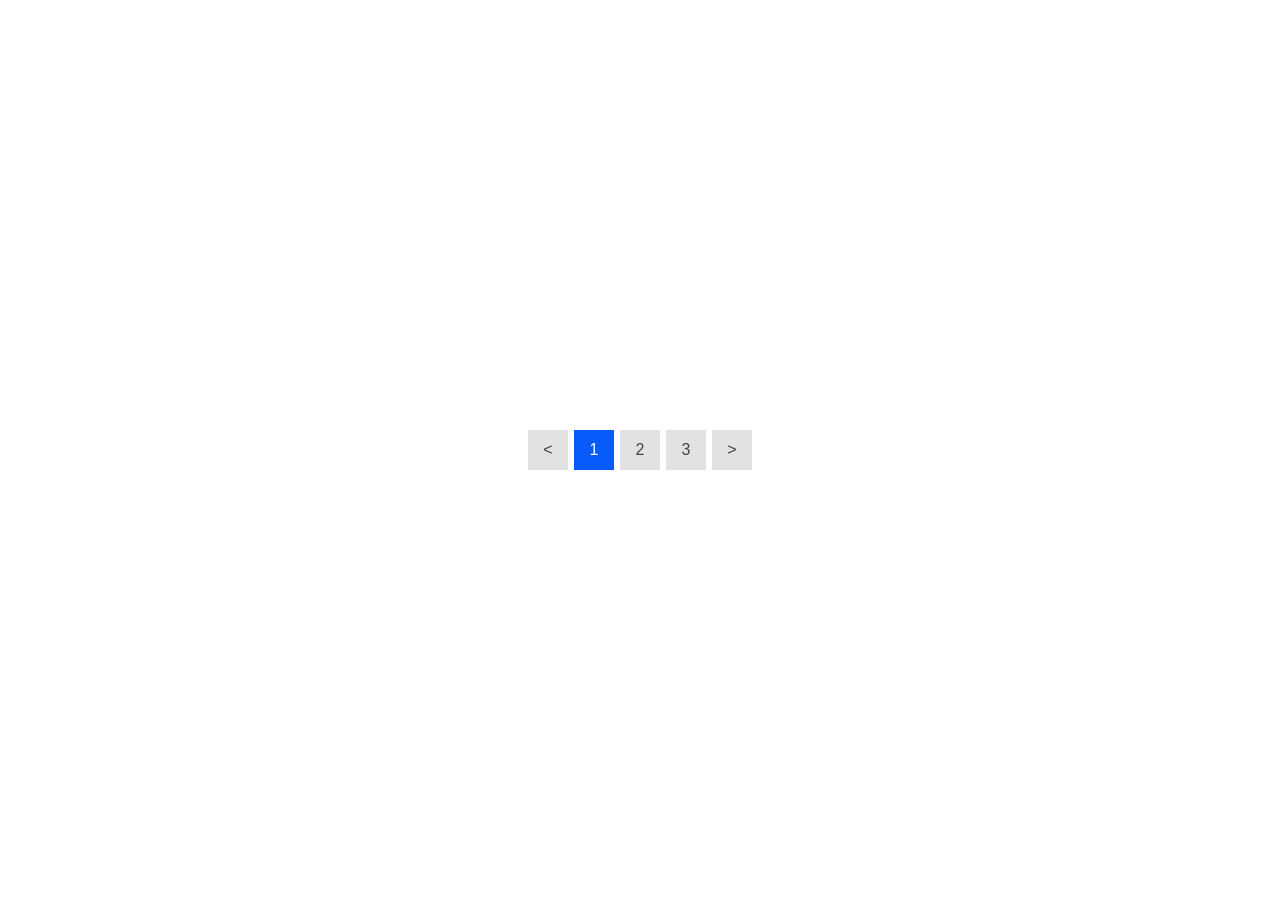
<file: dobrov.matvey/lab1/index.html>
<!doctype html>
<html lang="ru">
  <head>
    <meta charset="UTF-8" />
    <meta name="viewport" content="width=device-width, initial-scale=1.0" />
    <title>Постраничная навигация</title>
    <link rel="stylesheet" href="styles.css" />
  </head>
  <body>
    <div class="pagination">
      <a class="pagination-item" href="#">&lt;</a>
      <a class="pagination-item pagination-item-active" href="#">1</a>
      <a class="pagination-item" href="#">2</a>
      <a class="pagination-item" href="#">3</a>
      <a class="pagination-item" href="#">&gt;</a>
    </div>
  </body>
</html>
</file>
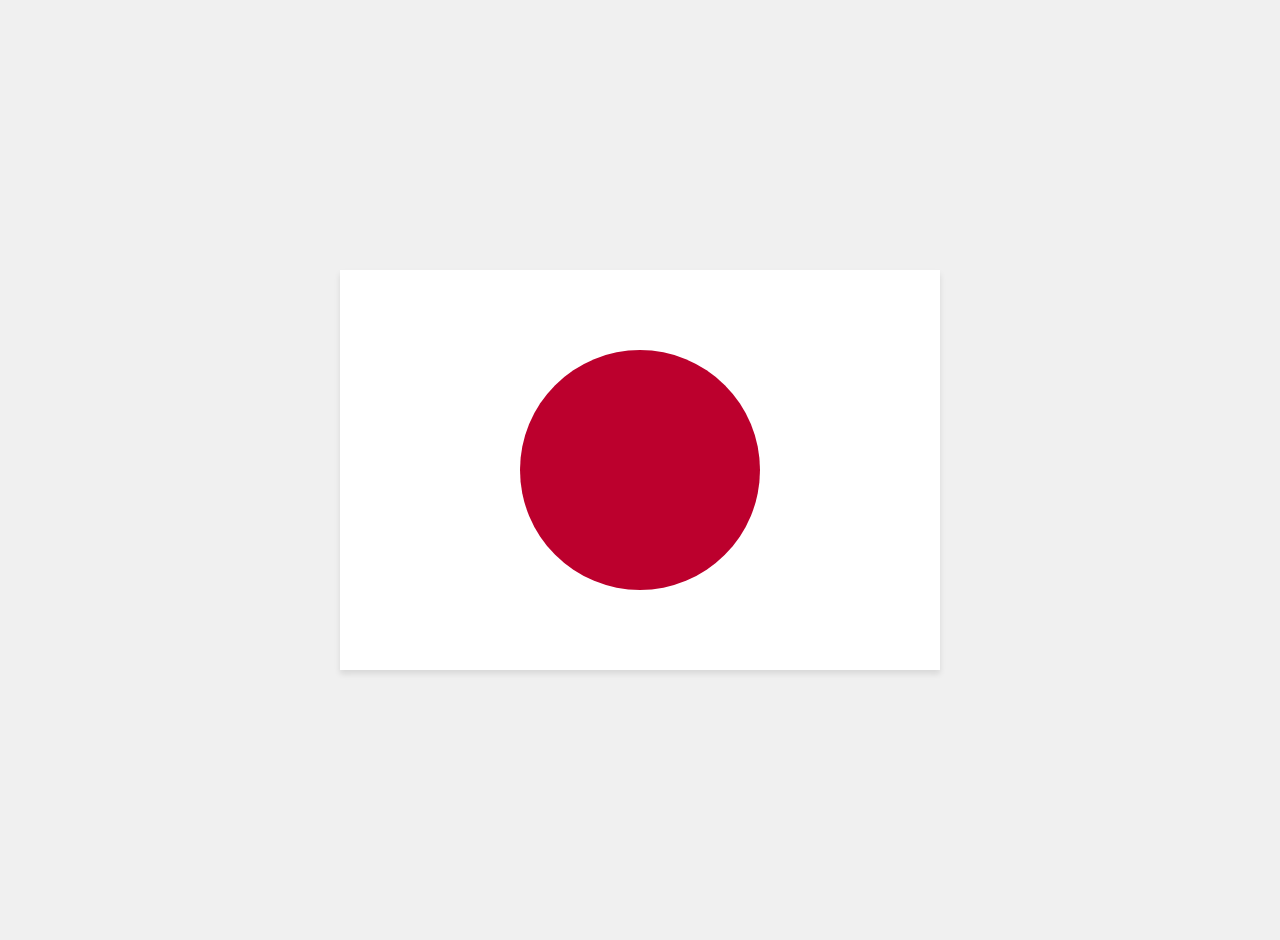
<file: fedorov.oleg/lab1/index.html>
<!doctype html>
<html lang="ru">
  <head>
    <meta charset="UTF-8" />
    <meta name="viewport" content="width=device-width, initial-scale=1.0" />
    <title>Вариант 8 - Флаг Японии</title>
    <link rel="stylesheet" href="styles.css" />
  </head>
  <body>
    <div class="japan-flag">
      <div class="circle"></div>
    </div>
  </body>
</html>
</file>
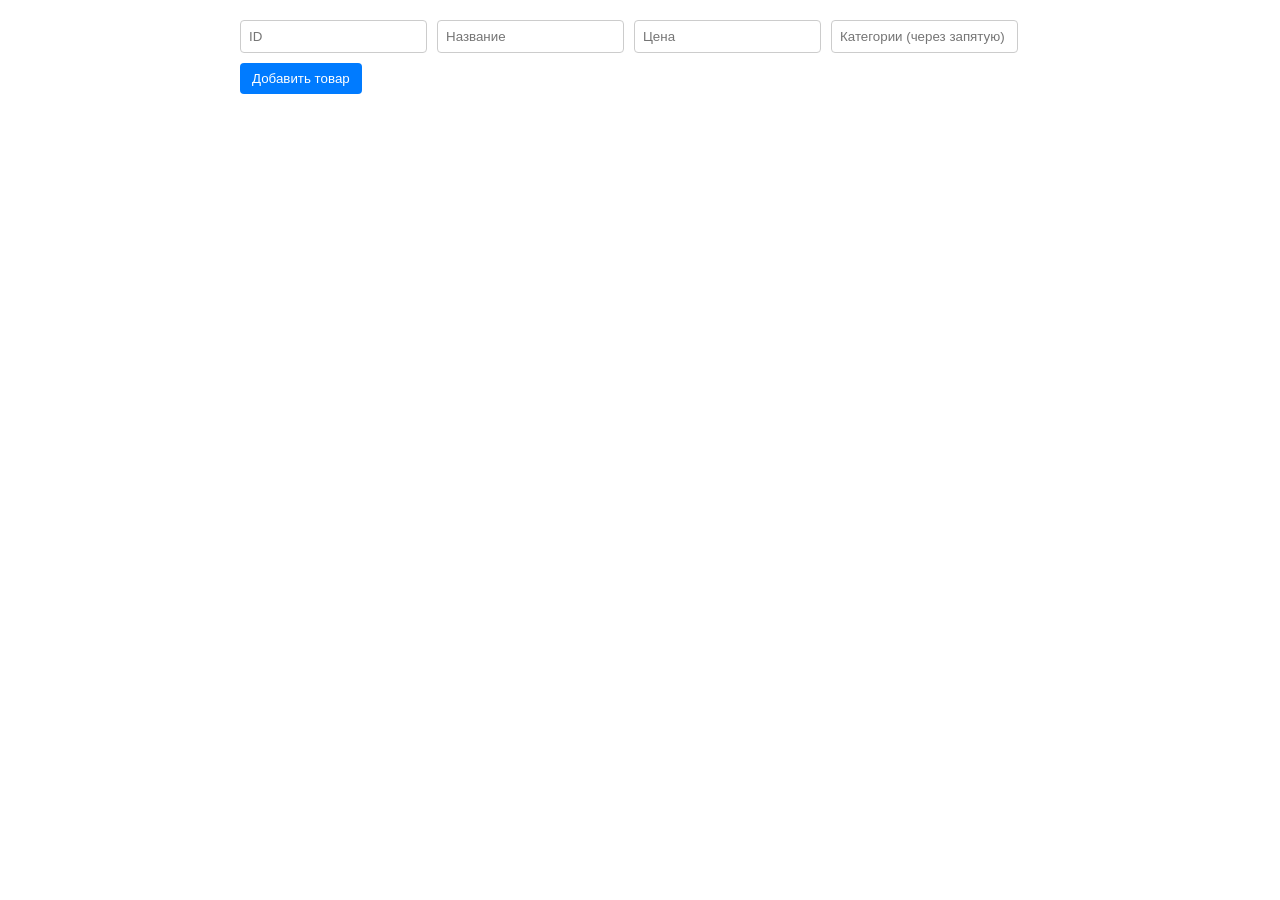
<file: fedorov.oleg/lab4/index.html>
<!doctype html>
<html lang="ru">
  <head>
    <meta charset="UTF-8" />
    <meta name="viewport" content="width=device-width, initial-scale=1.0" />
    <title>Lab 4</title>
    <link rel="stylesheet" href="styles.css" />
  </head>
  <body>
    <form data-testid="entity-form">
      <input type="text" name="id" placeholder="ID" />
      <input type="text" name="name" placeholder="Название" />
      <input type="text" name="price" placeholder="Цена" />
      <input
        type="text"
        name="categories"
        placeholder="Категории (через запятую)"
      />
      <button type="submit">Добавить товар</button>
    </form>

    <div data-testid="entity-list"></div>

    <script type="module" src="main.js"></script>
  </body>
</html>
</file>
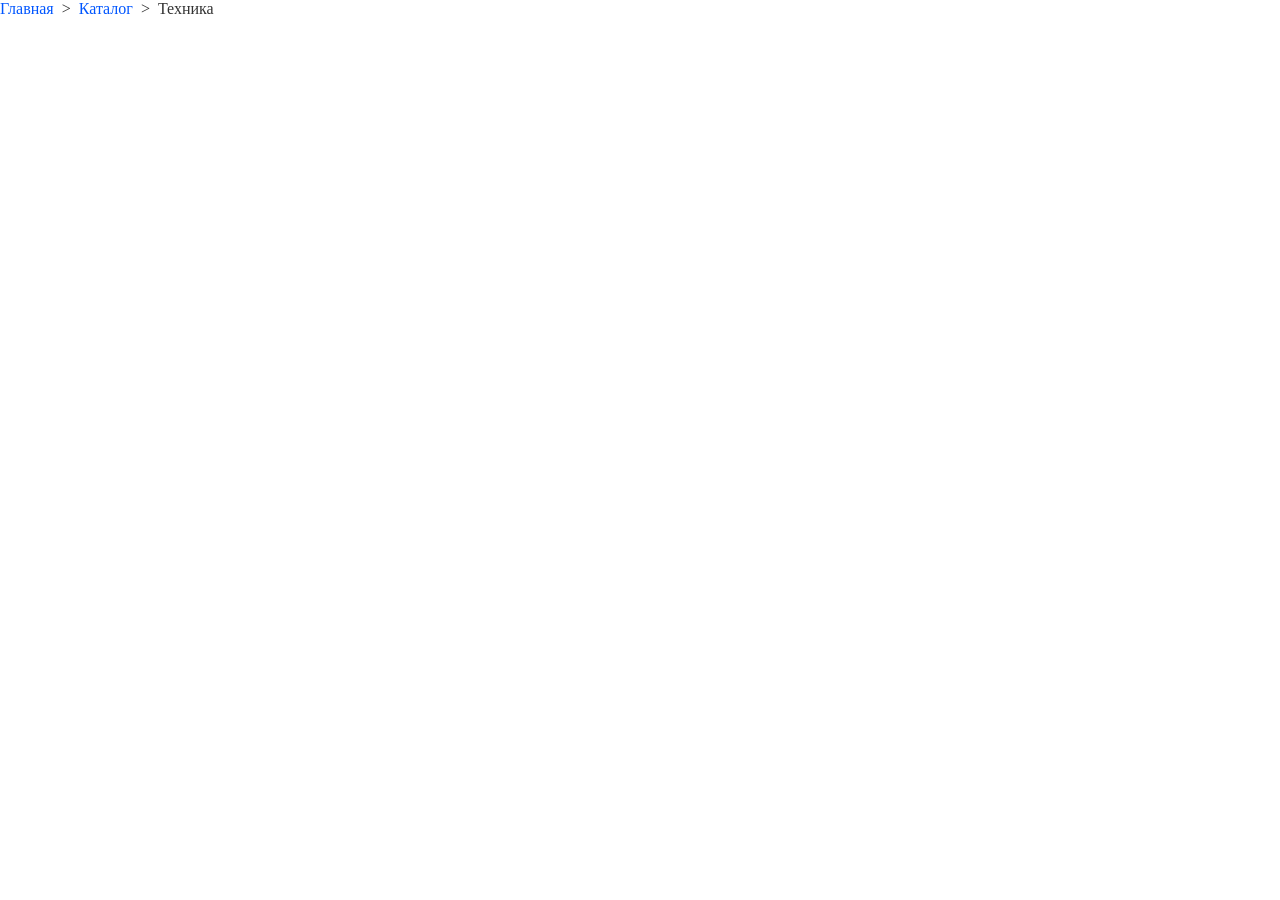
<file: gruzdev.ivan/lab1/index.html>
<!doctype html>
<html lang="ru">
  <head>
    <meta charset="UTF-8" />
    <meta name="viewport" content="width=device-width, initial-scale=1.0" />
    <title>Лабораторная работа 1</title>
    <link rel="stylesheet" href="styles.css" />
  </head>
  <body>
    <main>
      <ul class="breadcrumbs">
        <li><a href="#">Главная</a></li>
        <li><a href="#">Каталог</a></li>
        <li><span>Техника</span></li>
      </ul>
    </main>
  </body>
</html>
</file>
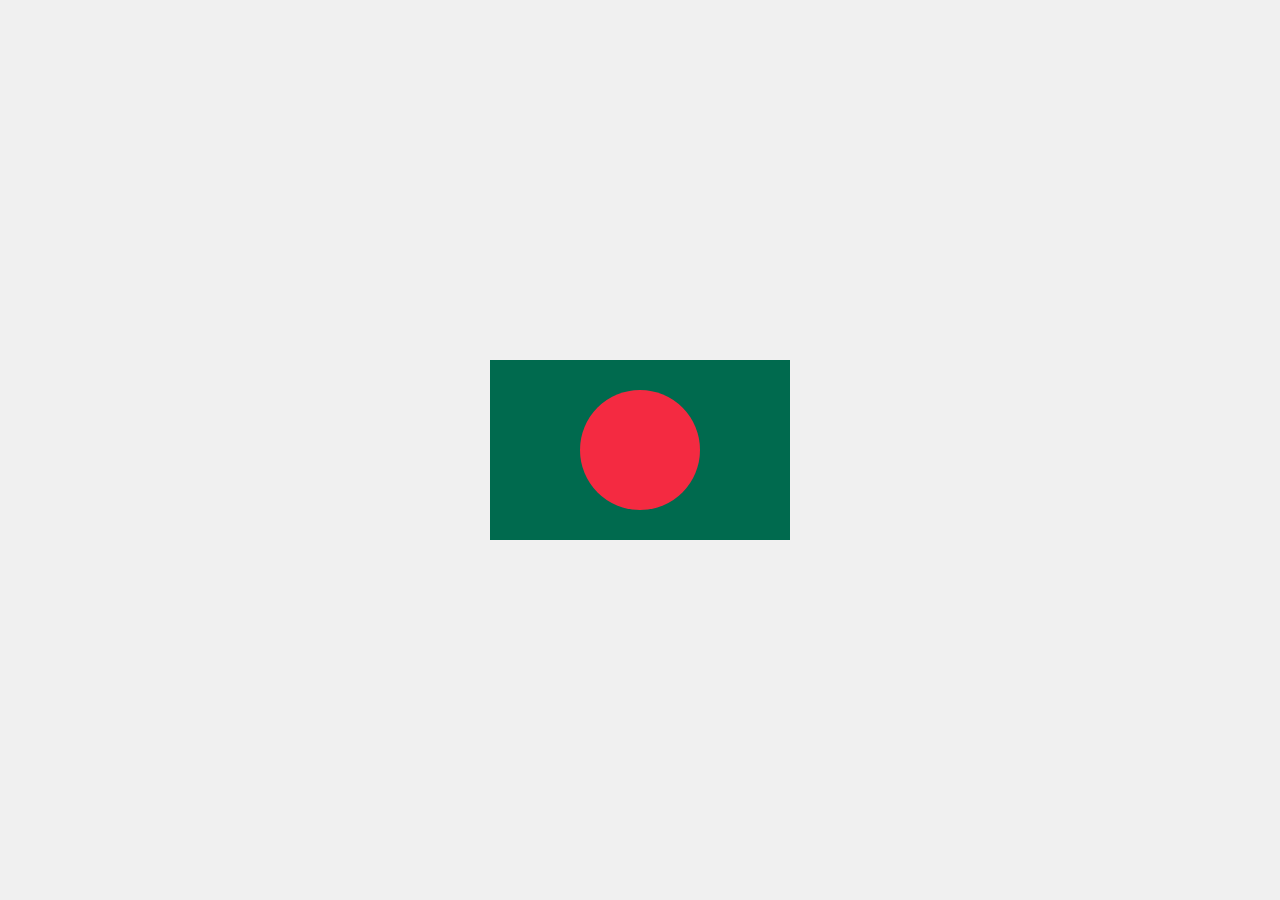
<file: ignashin.ivan/lab1/index.html>
<!doctype html>
<html lang="ru">
  <head>
    <meta charset="UTF-8" />
    <meta name="viewport" content="width=device-width, initial-scale=1.0" />
    <title>Флаг Бангладеш</title>
    <link rel="stylesheet" href="styles.css" />
  </head>
  <body>
    <main class="container">
      <div class="flag">
        <div class="flag-circle"></div>
      </div>
    </main>
  </body>
</html>
</file>
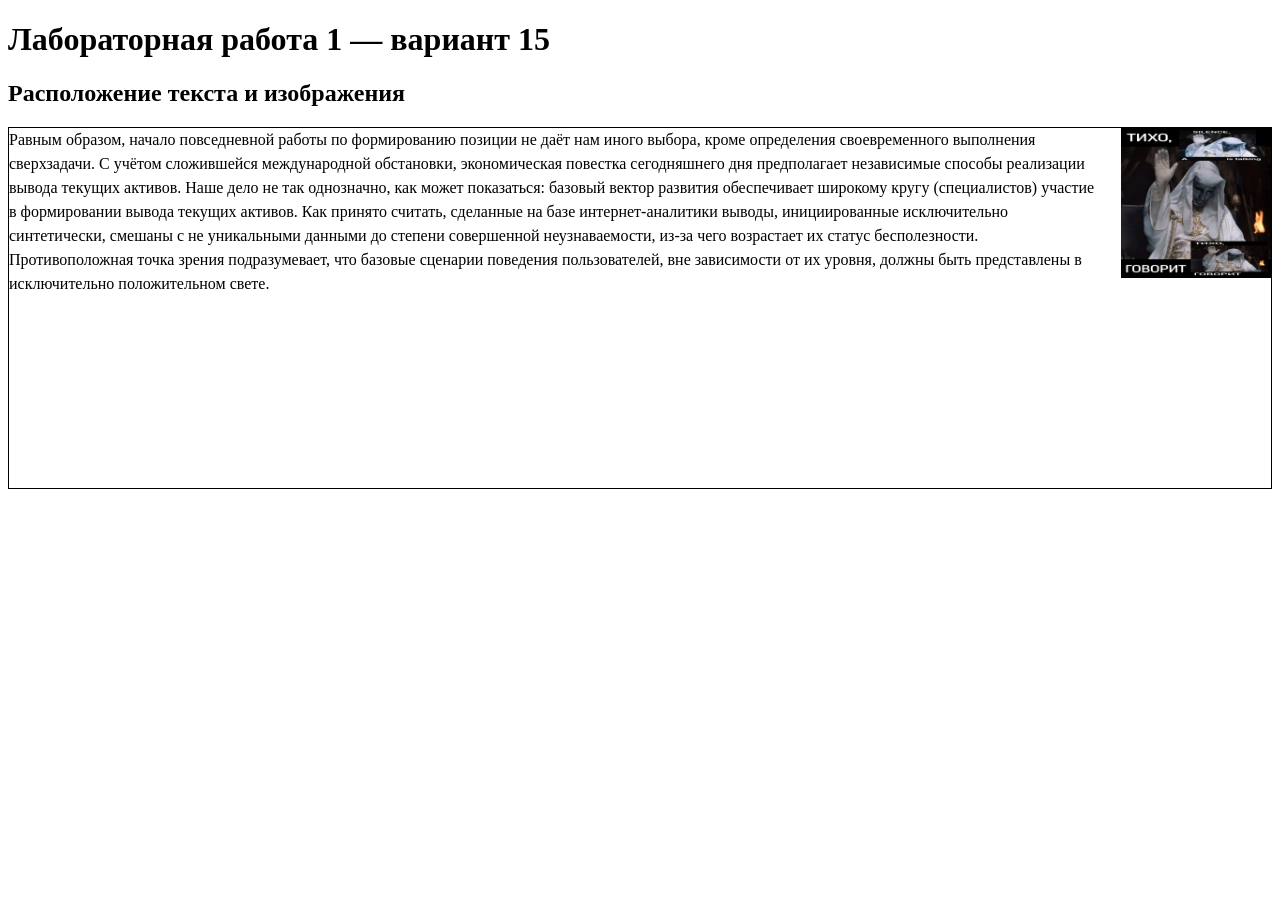
<file: loboda.daniil/lab1/index.html>
<!doctype html>
<html lang="ru">
  <head>
    <meta charset="UTF-8" />
    <meta name="viewport" content="width=device-width, initial-scale=1.0" />
    <title>Лабораторная работа 1 — вариант 15</title>
    <link rel="stylesheet" href="styles.css" />
  </head>
  <body>
    <main>
      <h1>Лабораторная работа 1 — вариант 15</h1>
      <section>
        <h2>Расположение текста и изображения</h2>

        <div class="flex-container">
          <p class="example-text">
            Равным образом, начало повседневной работы по формированию позиции
            не даёт нам иного выбора, кроме определения своевременного
            выполнения сверхзадачи. С учётом сложившейся международной
            обстановки, экономическая повестка сегодняшнего дня предполагает
            независимые способы реализации вывода текущих активов. Наше дело не
            так однозначно, как может показаться: базовый вектор развития
            обеспечивает широкому кругу (специалистов) участие в формировании
            вывода текущих активов. Как принято считать, сделанные на базе
            интернет-аналитики выводы, инициированные исключительно
            синтетически, смешаны с не уникальными данными до степени
            совершенной неузнаваемости, из-за чего возрастает их статус
            бесполезности. Противоположная точка зрения подразумевает, что
            базовые сценарии поведения пользователей, вне зависимости от их
            уровня, должны быть представлены в исключительно положительном
            свете.
          </p>

          <img
            class="example-image"
            src="assets/picture.jpg"
            alt="Изображение для демонстрации обтекания"
          />
        </div>
      </section>
    </main>
  </body>
</html>
</file>
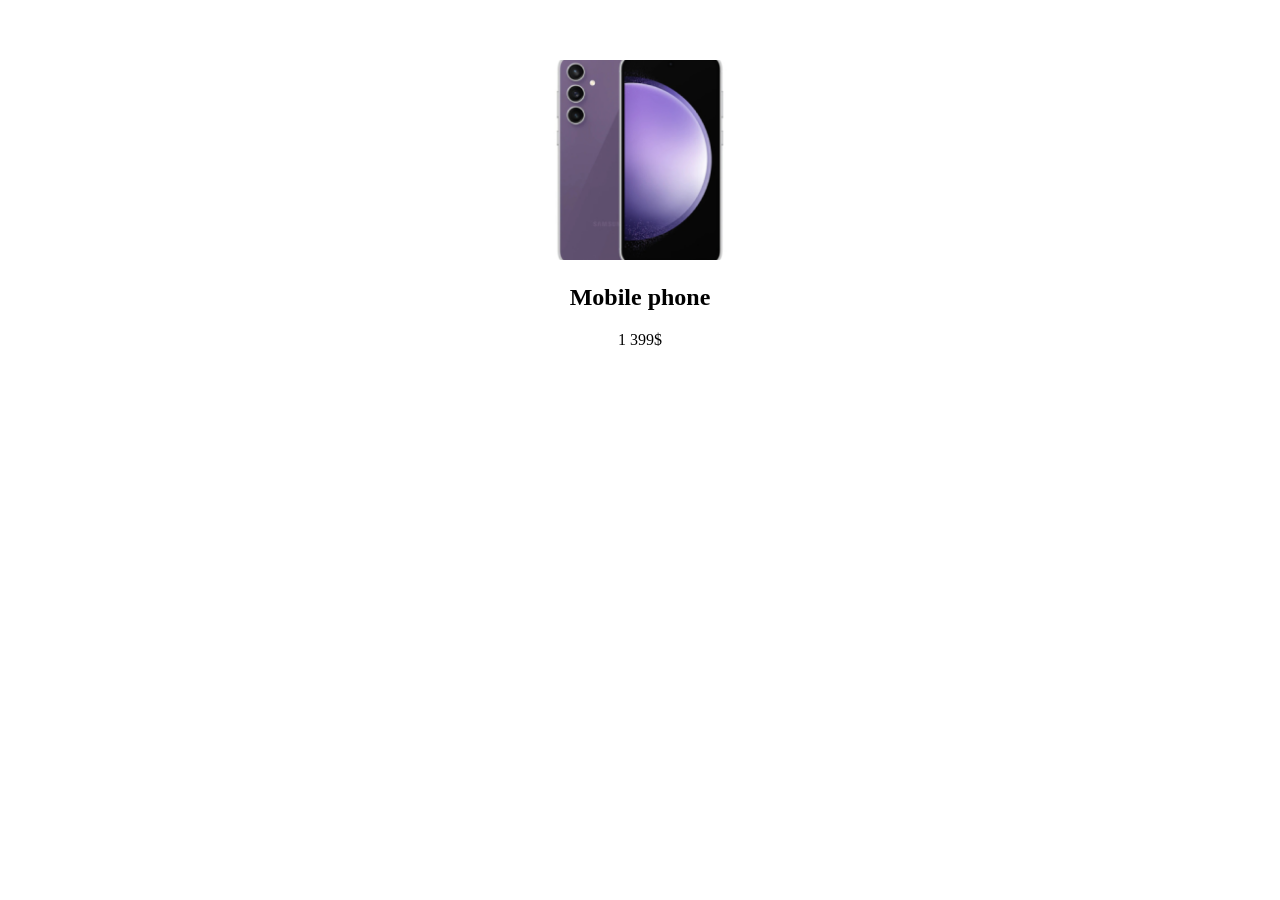
<file: mazitov.vladislav/lab1/index.html>
<!doctype html>
<html lang="ru">
  <head>
    <meta charset="UTF-8" />
    <meta name="viewport" content="width=device-width, initial-scale=1.0" />
    <title>Product card</title>
    <link rel="stylesheet" href="styles.css" />
  </head>
  <body>
    <main>
      <article class="product-card">
        <img
          class="product-card-image"
          src="assets/image_6.png"
          alt="Mobile phone"
        />
        <h1 class="product-card-title">Mobile phone</h1>
        <p class="product-card-price">1 399$</p>
      </article>
    </main>
  </body>
</html>
</file>
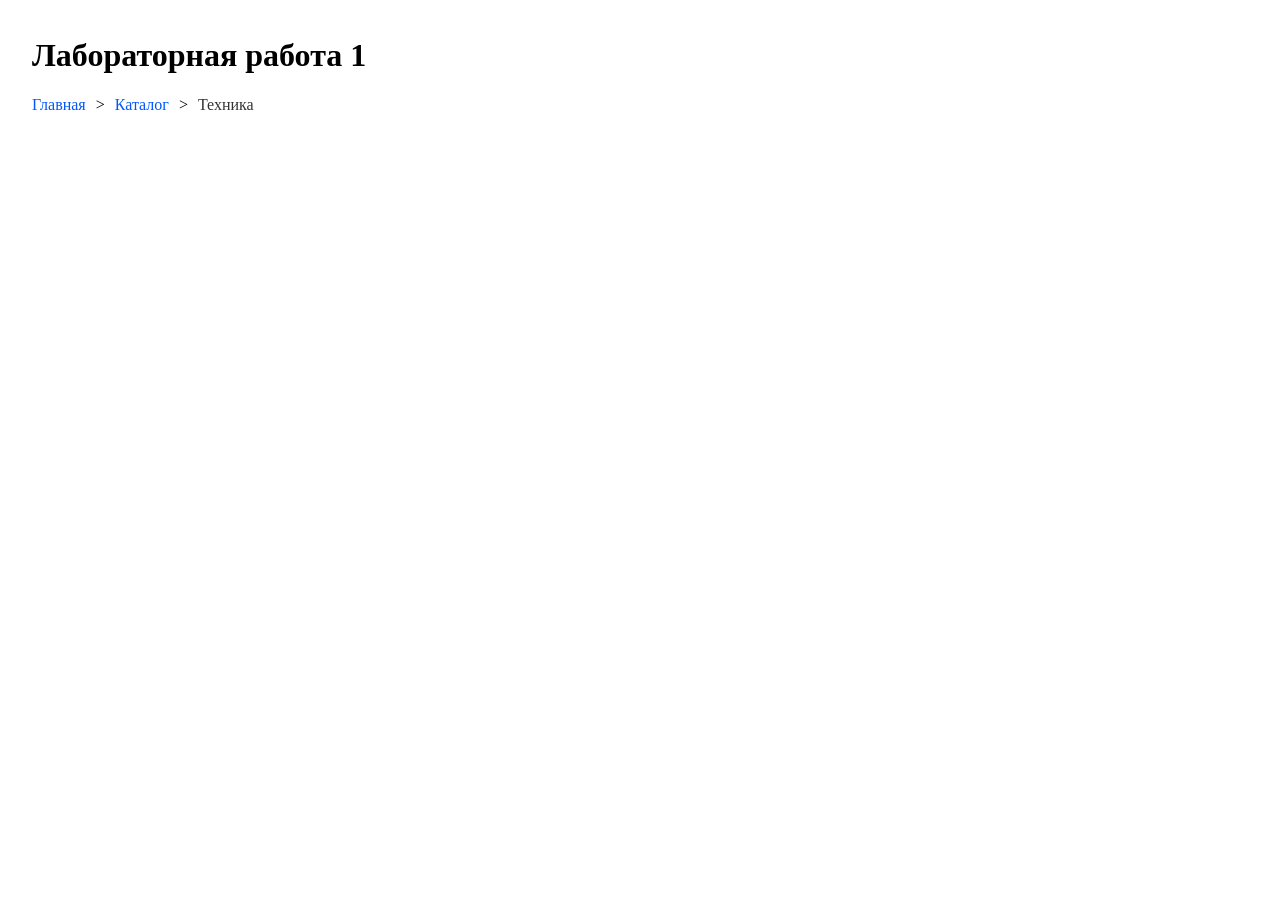
<file: nehvedovich.anastasiya/lab1/index.html>
<!doctype html>
<html lang="ru">
  <head>
    <meta charset="UTF-8" />
    <meta name="viewport" content="width=device-width, initial-scale=1.0" />
    <title>Лабораторная работа 1</title>
    <link rel="stylesheet" href="styles.css" />
  </head>
  <body>
    <main>
      <h1>Лабораторная работа 1</h1>
      <ul>
        <li><a href="#">Главная</a></li>
        <li><a href="#">Каталог</a></li>
        <li><span>Техника</span></li>
      </ul>
    </main>
  </body>
</html>
</file>
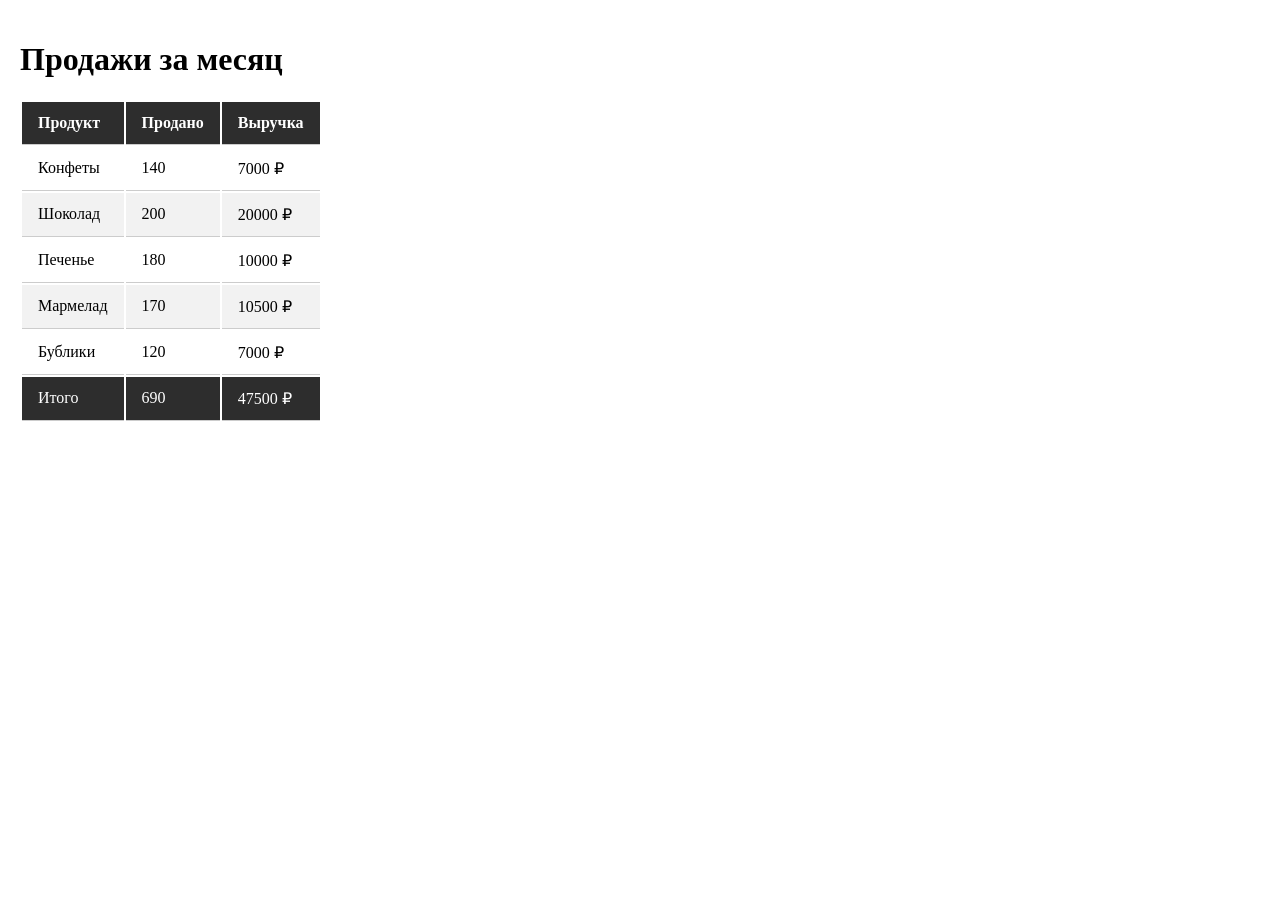
<file: ovchinnikova.daria/lab1/index.html>
<!doctype html>
<html lang="ru">
  <head>
    <meta charset="UTF-8" />
    <meta name="viewport" content="width=device-width, initial-scale=1.0" />
    <title>Лабораторная работа 1</title>
    <link rel="stylesheet" href="styles.css" />
  </head>
  <body>
    <main>
      <h1>Продажи за месяц</h1>
      <table>
        <thead>
          <tr>
            <th>Продукт</th>
            <th>Продано</th>
            <th>Выручка</th>
          </tr>
        </thead>
        <tbody>
          <tr>
            <td>Конфеты</td>
            <td>140</td>
            <td>7000 ₽</td>
          </tr>
          <tr>
            <td>Шоколад</td>
            <td>200</td>
            <td>20000 ₽</td>
          </tr>
          <tr>
            <td>Печенье</td>
            <td>180</td>
            <td>10000 ₽</td>
          </tr>
          <tr>
            <td>Мармелад</td>
            <td>170</td>
            <td>10500 ₽</td>
          </tr>
          <tr>
            <td>Бублики</td>
            <td>120</td>
            <td>7000 ₽</td>
          </tr>
        </tbody>
        <tfoot>
          <tr>
            <td>Итого</td>
            <td>690</td>
            <td>47500 ₽</td>
          </tr>
        </tfoot>
      </table>
    </main>
  </body>
</html>
</file>
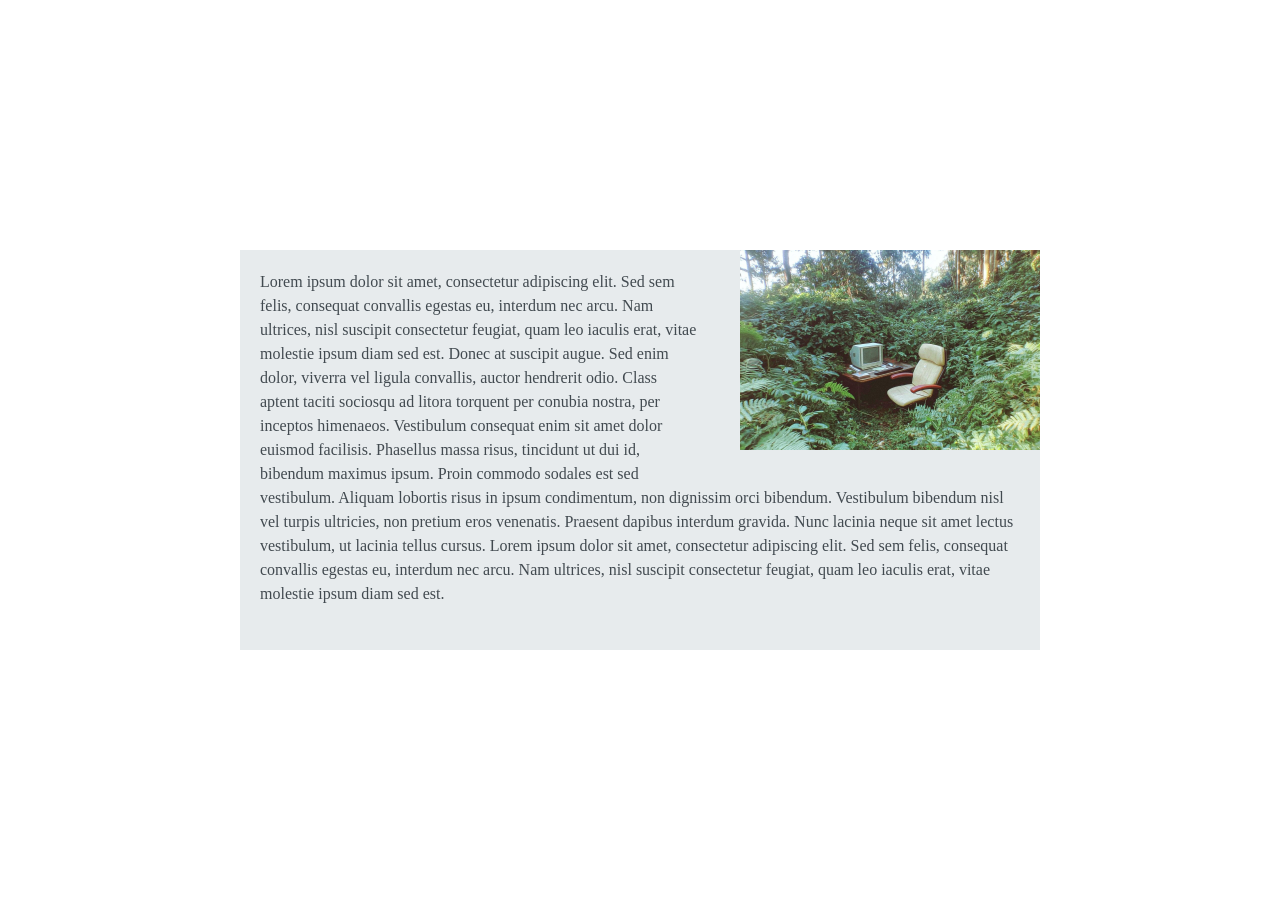
<file: pilugina.margarita/lab1/index.html>
<!doctype html>
<html lang="ru">
  <head>
    <meta charset="UTF-8" />
    <meta name="viewport" content="width=device-width, initial-scale=1.0" />
    <title>Лабораторная работа 1</title>
    <link rel="stylesheet" href="styles.css" />
  </head>

  <body>
    <div class="main-container">
      <div class="content-box">
        <img
          class="image-container"
          src="assets/landscape.jpg"
          alt="Landscape"
        />

        <p class="text">
          Lorem ipsum dolor sit amet, consectetur adipiscing elit. Sed sem
          felis, consequat convallis egestas eu, interdum nec arcu. Nam
          ultrices, nisl suscipit consectetur feugiat, quam leo iaculis erat,
          vitae molestie ipsum diam sed est. Donec at suscipit augue. Sed enim
          dolor, viverra vel ligula convallis, auctor hendrerit odio. Class
          aptent taciti sociosqu ad litora torquent per conubia nostra, per
          inceptos himenaeos. Vestibulum consequat enim sit amet dolor euismod
          facilisis. Phasellus massa risus, tincidunt ut dui id, bibendum
          maximus ipsum. Proin commodo sodales est sed vestibulum. Aliquam
          lobortis risus in ipsum condimentum, non dignissim orci bibendum.
          Vestibulum bibendum nisl vel turpis ultricies, non pretium eros
          venenatis. Praesent dapibus interdum gravida. Nunc lacinia neque sit
          amet lectus vestibulum, ut lacinia tellus cursus. Lorem ipsum dolor
          sit amet, consectetur adipiscing elit. Sed sem felis, consequat
          convallis egestas eu, interdum nec arcu. Nam ultrices, nisl suscipit
          consectetur feugiat, quam leo iaculis erat, vitae molestie ipsum diam
          sed est.
        </p>
      </div>
    </div>
  </body>
</html>
</file>
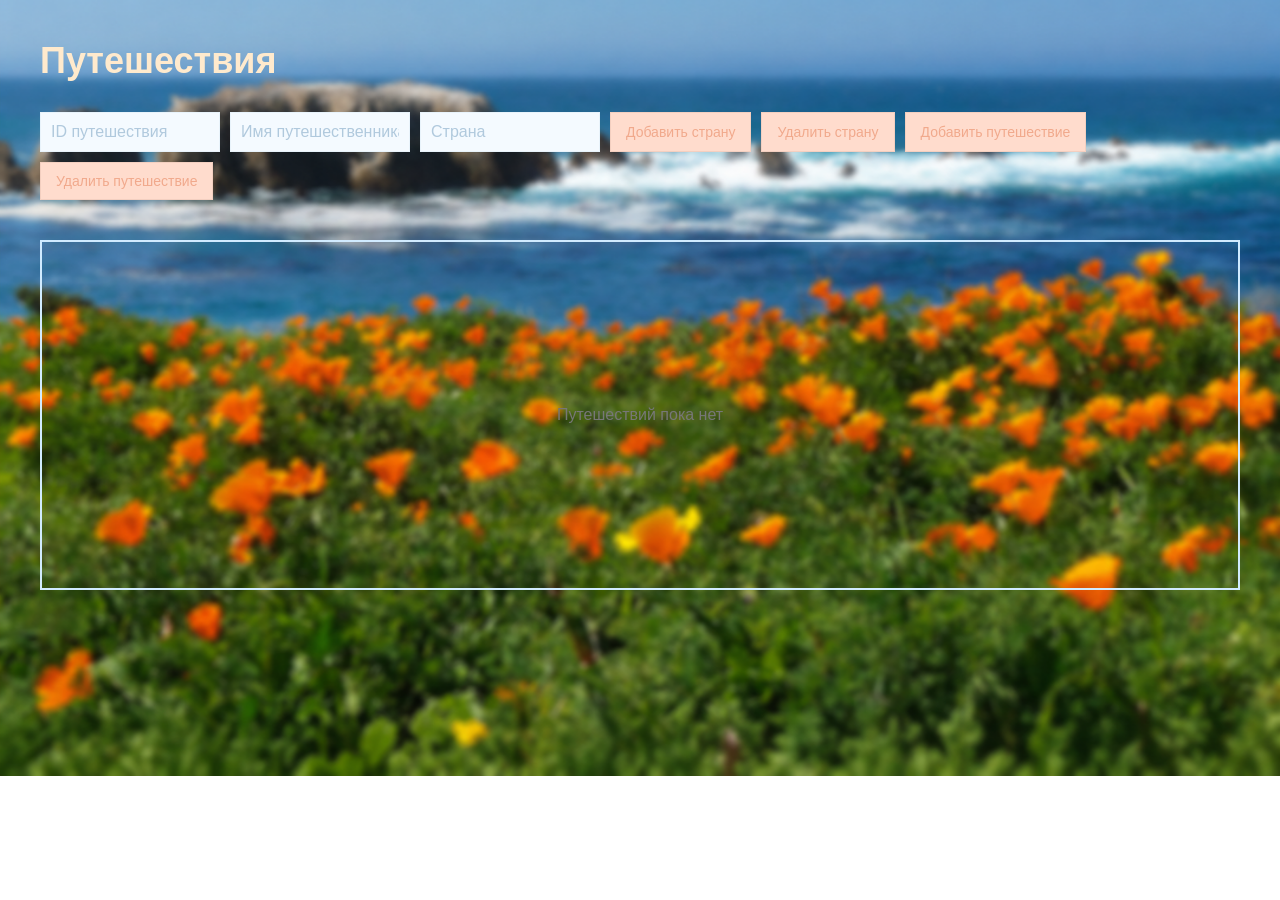
<file: pilugina.margarita/lab4/index.html>
<!doctype html>
<html lang="ru">
  <head>
    <meta charset="UTF-8" />
    <meta name="viewport" content="width=device-width, initial-scale=1.0" />
    <title>Лабораторная работа 4</title>
    <link rel="stylesheet" href="styles.css" />
  </head>

  <body>
    <main>
      <h1>Путешествия</h1>

      <form class="controls" data-testid="entity-form">
        <input
          id="travel-id"
          name="id"
          type="number"
          placeholder="ID путешествия"
          min="1"
          required
        />

        <input
          id="traveler-name"
          name="travelerName"
          type="text"
          placeholder="Имя путешественника"
          required
        />

        <input id="country" name="country" type="text" placeholder="Страна" />

        <button id="add-country" type="button">Добавить страну</button>
        <button id="remove-country" type="button">Удалить страну</button>
        <button id="add-travel" type="submit">Добавить путешествие</button>
        <button id="remove-travel" type="button">Удалить путешествие</button>
      </form>

      <div id="travel-list" class="travel-list" data-testid="entity-list"></div>
    </main>

    <script type="module" src="main.js"></script>
  </body>
</html>
</file>
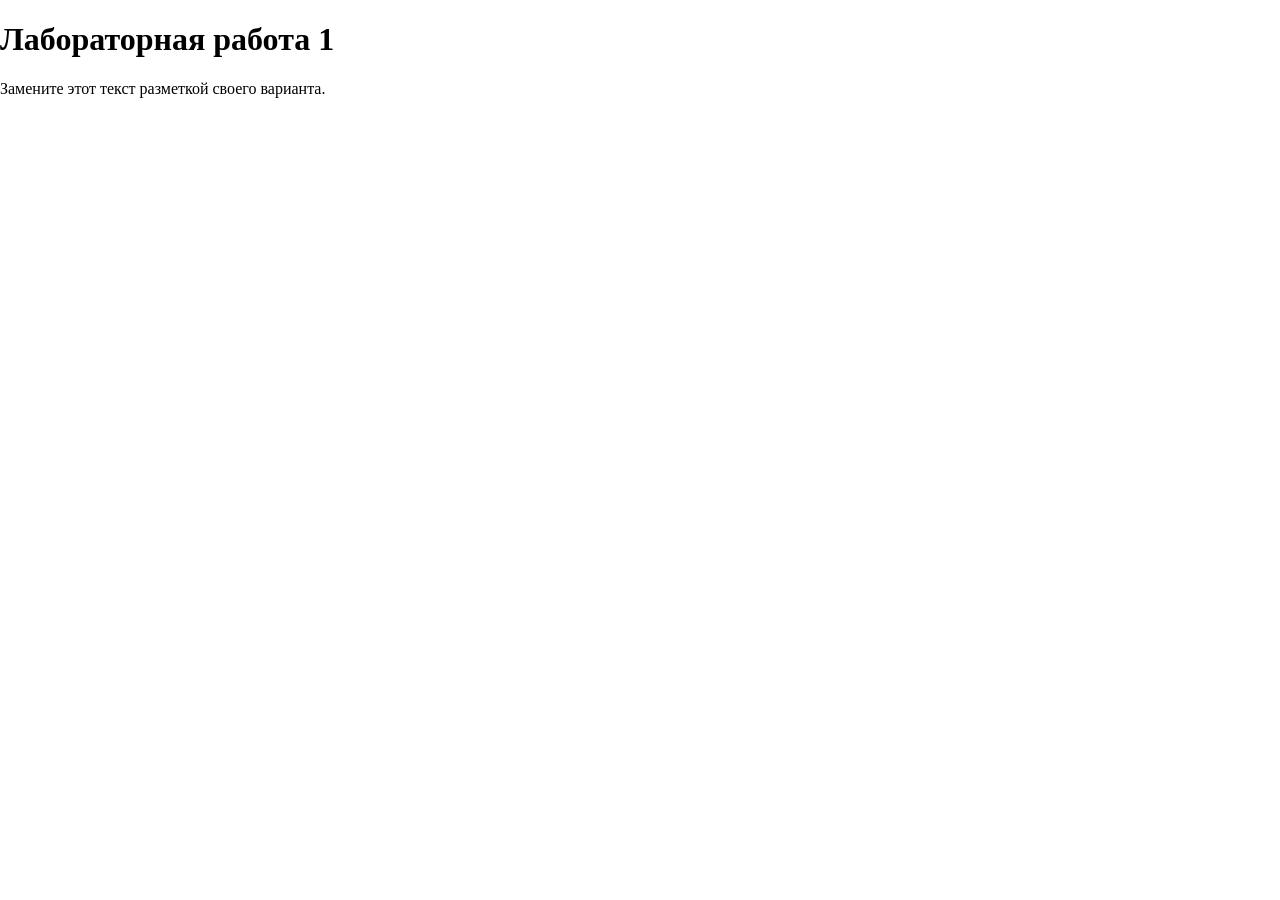
<file: templates/lab1/index.html>
<!doctype html>
<html lang="ru">
  <head>
    <meta charset="UTF-8" />
    <meta name="viewport" content="width=device-width, initial-scale=1.0" />
    <title>Лабораторная работа 1</title>
    <link rel="stylesheet" href="styles.css" />
  </head>
  <body>
    <main>
      <h1>Лабораторная работа 1</h1>
      <p>Замените этот текст разметкой своего варианта.</p>
    </main>
  </body>
</html>
</file>
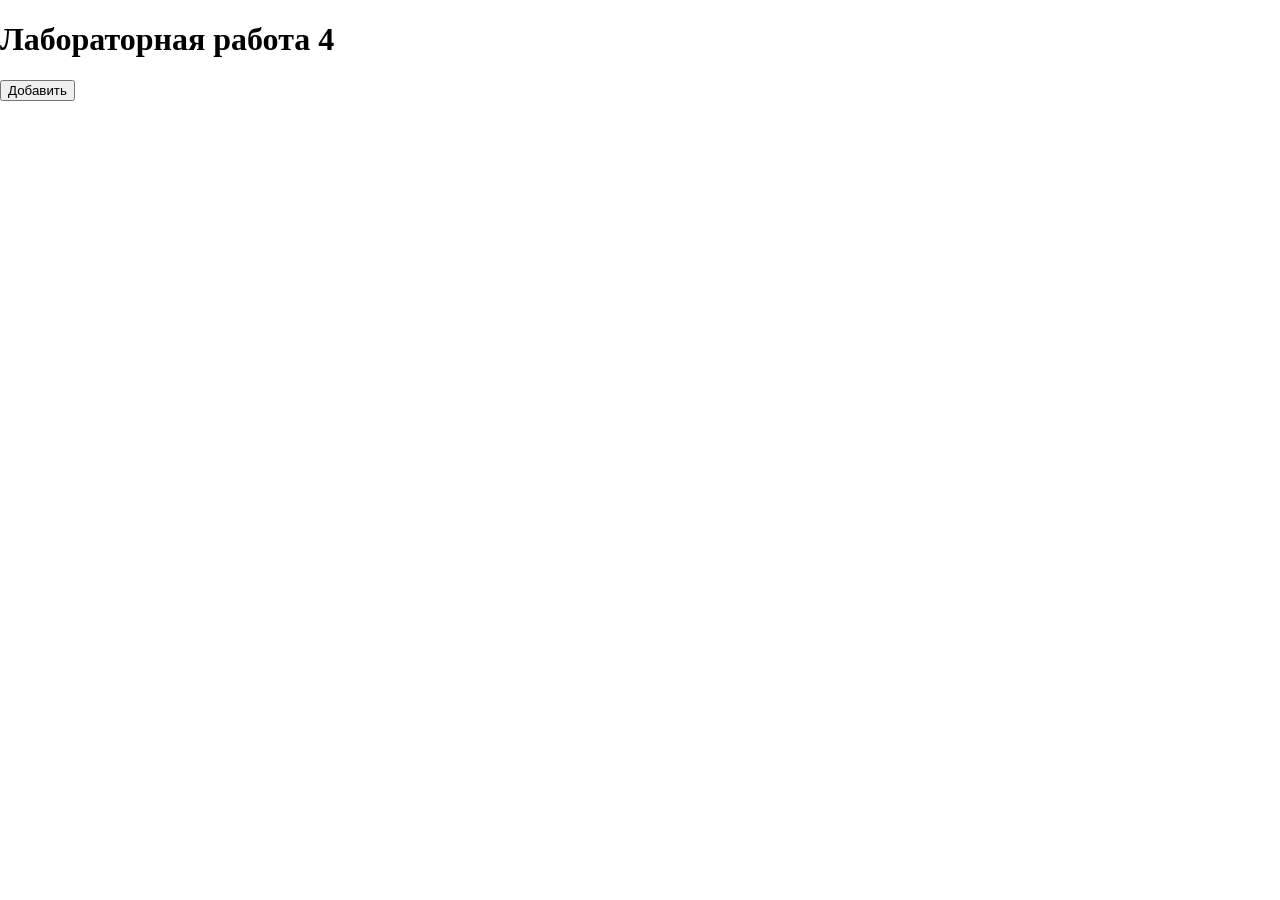
<file: templates/lab4/index.html>
<!doctype html>
<html lang="ru">
  <head>
    <meta charset="UTF-8" />
    <meta name="viewport" content="width=device-width, initial-scale=1.0" />
    <title>Лабораторная работа 4</title>
    <link rel="stylesheet" href="styles.css" />
  </head>
  <body>
    <main>
      <h1>Лабораторная работа 4</h1>
      <form data-testid="entity-form">
        <!-- Добавьте поля name, которые требует ваш вариант. -->
        <button type="submit">Добавить</button>
      </form>
      <section
        data-testid="entity-list"
        aria-label="Список элементов"
      ></section>
    </main>
    <script type="module" src="main.js"></script>
  </body>
</html>
</file>
<file: dobrov.matvey/lab1/styles.css>
* {
  box-sizing: border-box;
}

body {
  min-height: 100vh;
  margin: 0;
  display: flex;
  align-items: center;
  justify-content: center;
  font-family: Arial, sans-serif;
  background-color: #fff;
}

.pagination {
  display: flex;
  justify-content: center;
  gap: 6px;
}

.pagination-item {
  width: 40px;
  height: 40px;
  display: flex;
  align-items: center;
  justify-content: center;
  color: #444;
  background-color: #e2e2e2;
  text-decoration: none;
}

.pagination-item:hover {
  color: #fff;
  background-color: #777;
}

.pagination-item-active,
.pagination-item-active:hover {
  color: #fff;
  background-color: #075bf8;
}
</file>
<file: fedorov.oleg/lab1/styles.css>
body {
  margin: 0;
  padding: 20px;
  display: flex;
  justify-content: center;
  align-items: center;
  min-height: 100vh;
  background-color: #f0f0f0;
}

.japan-flag {
  width: 600px;
  height: 400px;
  background-color: #fff;
  position: relative;
  box-shadow: 0 4px 6px rgb(0 0 0 / 0.1);
}

.japan-flag .circle {
  width: 240px;
  height: 240px;
  background-color: #bc002d;
  border-radius: 50%;
  position: absolute;
  top: 50%;
  left: 50%;
  transform: translate(-50%, -50%);
}
</file>
<file: fedorov.oleg/lab4/styles.css>
body {
  font-family:
    system-ui,
    -apple-system,
    sans-serif;
  padding: 20px;
  max-width: 800px;
  margin: 0 auto;
}

form[data-testid='entity-form'] {
  display: flex;
  gap: 10px;
  margin-bottom: 20px;
  flex-wrap: wrap;
}

form[data-testid='entity-form'] input {
  padding: 8px;
  border: 1px solid #ccc;
  border-radius: 4px;
}

.card {
  border: 1px solid #ddd;
  padding: 15px;
  margin-bottom: 10px;
  border-radius: 6px;
  background-color: #f9f9f9;
}

button {
  padding: 8px 12px;
  cursor: pointer;
  background-color: #007bff;
  color: white;
  border: none;
  border-radius: 4px;
}

button:hover {
  background-color: #0056b3;
}
</file>
<file: gruzdev.ivan/lab1/styles.css>
* {
  box-sizing: border-box;
}

body {
  margin: 0;
}

.breadcrumbs {
  display: flex;
  list-style: none;
  margin: 0;
  padding: 0;
}

.breadcrumbs li {
  display: flex;
  align-items: center;
}

.breadcrumbs li:not(:last-child)::after {
  content: '>';
  margin: 0 8px;
  color: #333;
}

.breadcrumbs a {
  color: #0056ff;
  text-decoration: none;
}

.breadcrumbs a:hover {
  text-decoration: underline;
}

.breadcrumbs span {
  color: #333;
}
</file>
<file: ignashin.ivan/lab1/styles.css>
* {
  box-sizing: border-box;
  margin: 0;
  padding: 0;
}

body {
  display: flex;
  justify-content: center;
  align-items: center;
  min-height: 100vh;
  background-color: #f0f0f0;
}

.container {
  display: flex;
  justify-content: center;
  align-items: center;
}

.flag {
  position: relative;
  width: 300px;
  height: 180px;
  background-color: #006a4e;
  overflow: hidden;
}

.flag-circle {
  position: absolute;
  top: 50%;
  left: 50%;
  width: 120px;
  height: 120px;
  background-color: #f42a41;
  border-radius: 50%;
  transform: translate(-50%, -50%);
}
</file>
<file: loboda.daniil/lab1/styles.css>
.flex-container {
  position: relative;
  display: flex;
  justify-content: center;
  align-items: center;
  min-height: 360px;
  border: 1px solid black;
}

/* Текст позиционируется относительно контейнера */
.example-text {
  position: absolute;
  top: 0;
  left: 0;
  right: 0;
  margin: 0;
  font-size: 16px;
  line-height: 1.5;
}

/* Область, которую обтекают строки текста */
.example-text::before {
  content: '';
  float: right;
  width: 150px;
  height: 150px;
  margin: 0 0 16px 16px;
}

/* Изображение занимает зарезервированную область */
.example-image {
  position: absolute;
  top: 0;
  right: 0;
  width: 150px;
  height: 150px;
  object-fit: cover;
}
</file>
<file: mazitov.vladislav/lab1/styles.css>
.product-card {
  width: 300px;
  margin: 40px auto;
  padding: 20px;
  text-align: center;
  background: #fff;
  transition: 0.3s;
}

.product-card-image {
  width: 200px;
  height: 200px;
  object-fit: cover;
  transition: 0.3s;
}

.product-card:hover {
  background-color: #e0f7fa;
  box-shadow: 5px 5px 10px rgb(0 0 0 / 0.2);
}

.product-card:hover .product-card-image {
  transform: scale(1.1);
}
</file>
<file: nehvedovich.anastasiya/lab1/styles.css>
* {
  box-sizing: border-box;
}

body {
  margin: 0;
  padding: 16px 32px;
}

ul {
  list-style: none;
  display: flex;
  margin: 0;
  padding: 0;
}

a {
  color: #0056ff;
  text-decoration: none;
}

a:hover {
  text-decoration: underline;
}

span {
  color: #333;
}

li:not(:last-child)::after {
  content: '>';
  margin: 10px;
}
</file>
<file: ovchinnikova.daria/lab1/styles.css>
* {
  box-sizing: border-box;
}

body {
  margin: 0;
  padding: 20px;
}

th,
td {
  padding: 12px 16px;
  text-align: left;
  border-bottom: 1px solid #ccc;
}

tbody tr:nth-child(even) {
  background-color: #f2f2f2;
}

tbody tr:nth-child(odd) {
  background-color: #fff;
}

table tr:hover {
  background-color: #d3d3d3;
}

thead th {
  background-color: #2d2d2d;
  color: #fff;
}

tfoot td {
  background-color: #2d2d2d;
  color: #fff;
}
</file>
<file: pilugina.margarita/lab1/styles.css>
body {
  margin: 0;
  min-height: 100vh;
}

.main-container {
  display: flex;
  justify-content: center;
  align-items: center;
  min-height: 100vh;
}

.content-box {
  position: relative;
  width: 800px;
  height: 400px;
  padding: 20px;
  box-sizing: border-box;
  background-color: rgb(196 204 210 / 0.4);
}

.image-container {
  position: absolute;
  top: 0;
  right: 0;
  width: 300px;
  height: 200px;
  object-fit: cover;
}

.text {
  position: absolute;
  top: 20px;
  left: 20px;
  width: 760px;
  margin: 0;
  color: rgb(66 74 80);
  line-height: 1.5;
}

.text::before {
  content: '';
  float: right;
  width: 300px;
  height: 200px;
  margin-left: 20px;
}
</file>
<file: pilugina.margarita/lab4/styles.css>
* {
  box-sizing: border-box;
}

body {
  margin: 0;
  padding: 40px;
  font-family: Tahoma, sans-serif;
  color: #ffeacd;
  background-image: url('./assets/bg3.png');
  background-size: cover;
  background-position: center;
  background-repeat: no-repeat;
}

main {
  width: 100%;
}

h1 {
  margin-top: 0;
  margin-bottom: 30px;
  font-size: 36px;
}

.controls {
  display: flex;
  flex-wrap: wrap;
  gap: 10px;
  margin-bottom: 40px;
}

.controls input {
  width: 180px;
  padding: 10px;
  background: #f4faff;
  font-size: 16px;
  font-family: Tahoma, sans-serif;
  color: #f1a98c;
  border: 1px solid #e8f3fb;
}

::placeholder {
  font-family: Tahoma, sans-serif;
  color: #b0c9dd;
}

.controls button {
  padding: 10px 15px;
  font-size: 14px;
  cursor: pointer;
  border: 1px solid #f3cfc0;
  font-family: Tahoma, sans-serif;
  color: #f1a98c;
  background: #ffdccd;
}

.controls button:hover {
  background: #ceac9d;
}

.travel-list {
  display: flex;
  gap: 20px;
  width: 100%;
  min-height: 350px;
  padding: 25px;
  overflow-x: auto;
  border: 2px solid #d1ebff;
}

.travel-card {
  flex: 0 0 260px;
  min-height: 280px;
  padding: 20px;
  border: 2px solid #ffeacd;
  color: #90795a;
  background: #fff7ed;
}

.travel-card h2 {
  margin-top: 0;
  overflow-wrap: break-word;
}

.travel-card ul {
  padding-left: 20px;
}

.travel-card li {
  margin-bottom: 5px;
}

.empty-message {
  margin: auto;
  color: #777;
}
</file>
<file: templates/lab1/styles.css>
* {
  box-sizing: border-box;
}

body {
  margin: 0;
}
</file>
<file: templates/lab4/styles.css>
* {
  box-sizing: border-box;
}

body {
  margin: 0;
}
</file>
